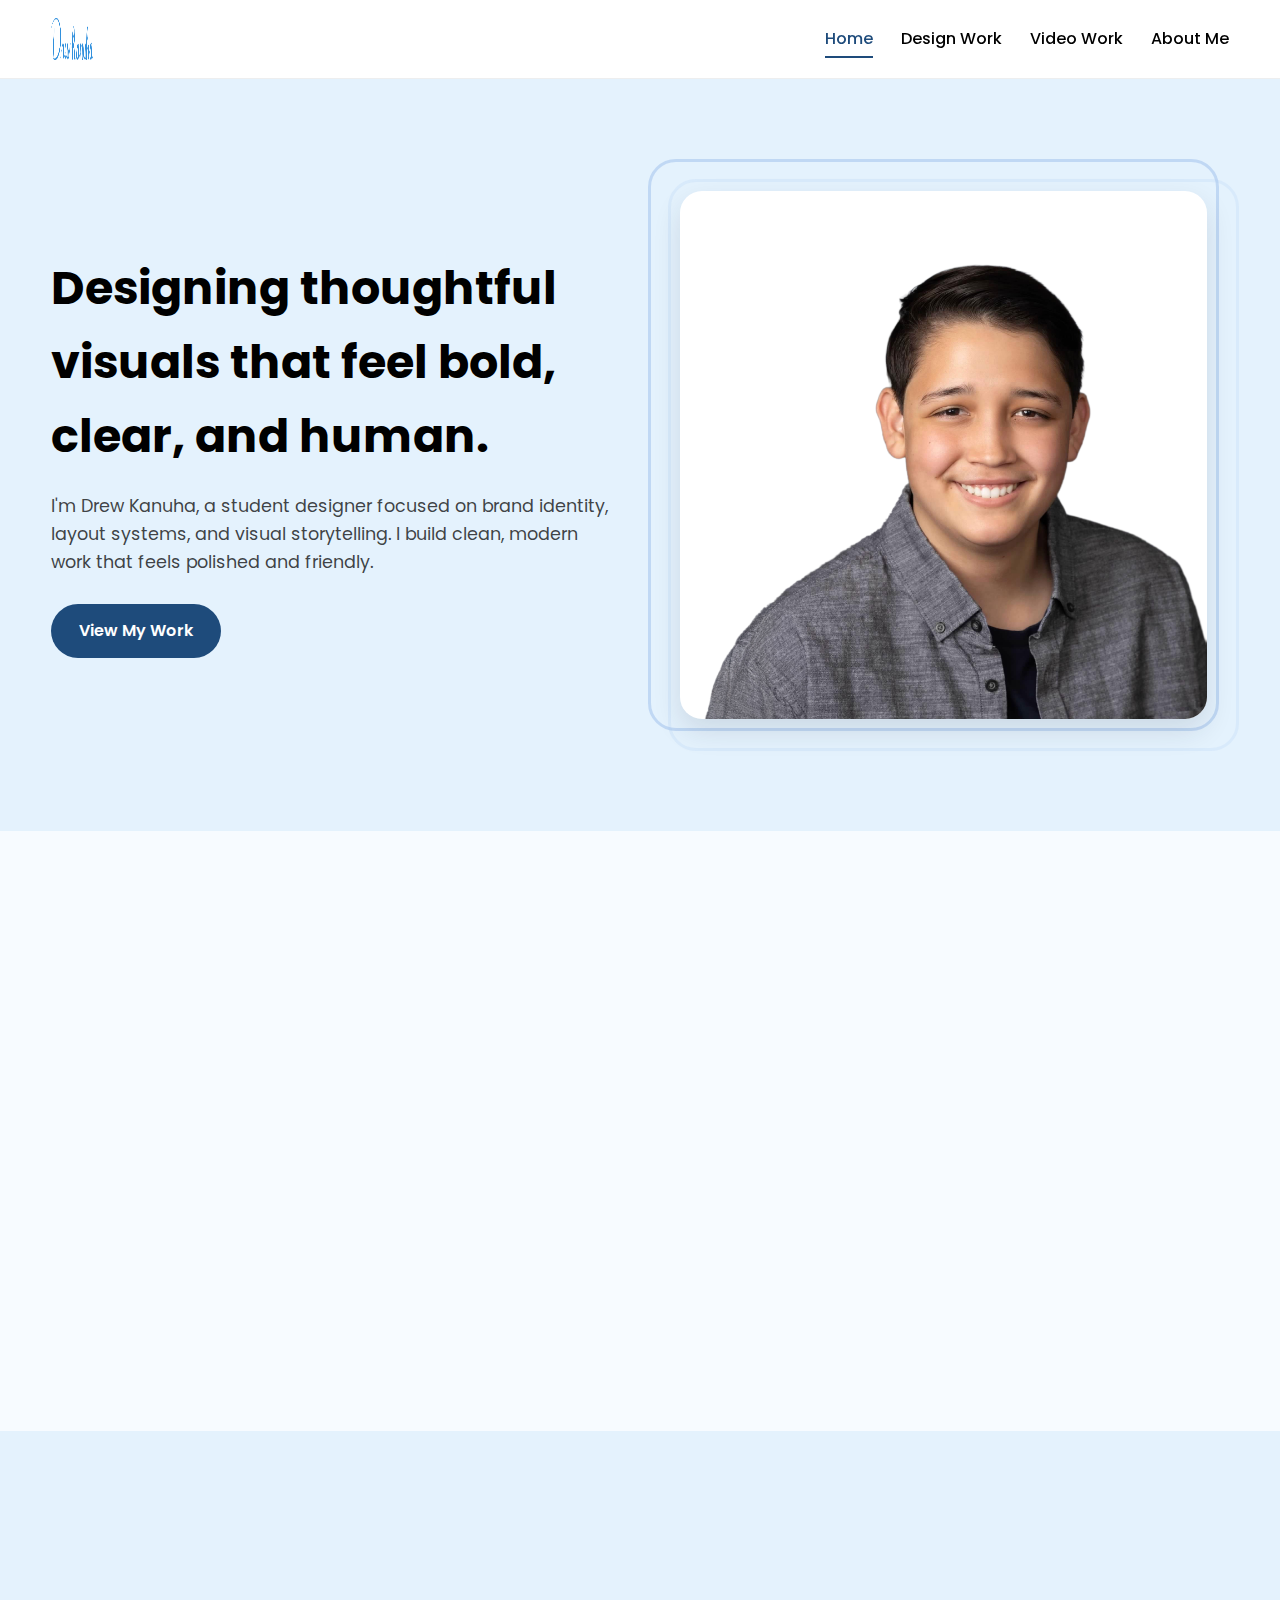
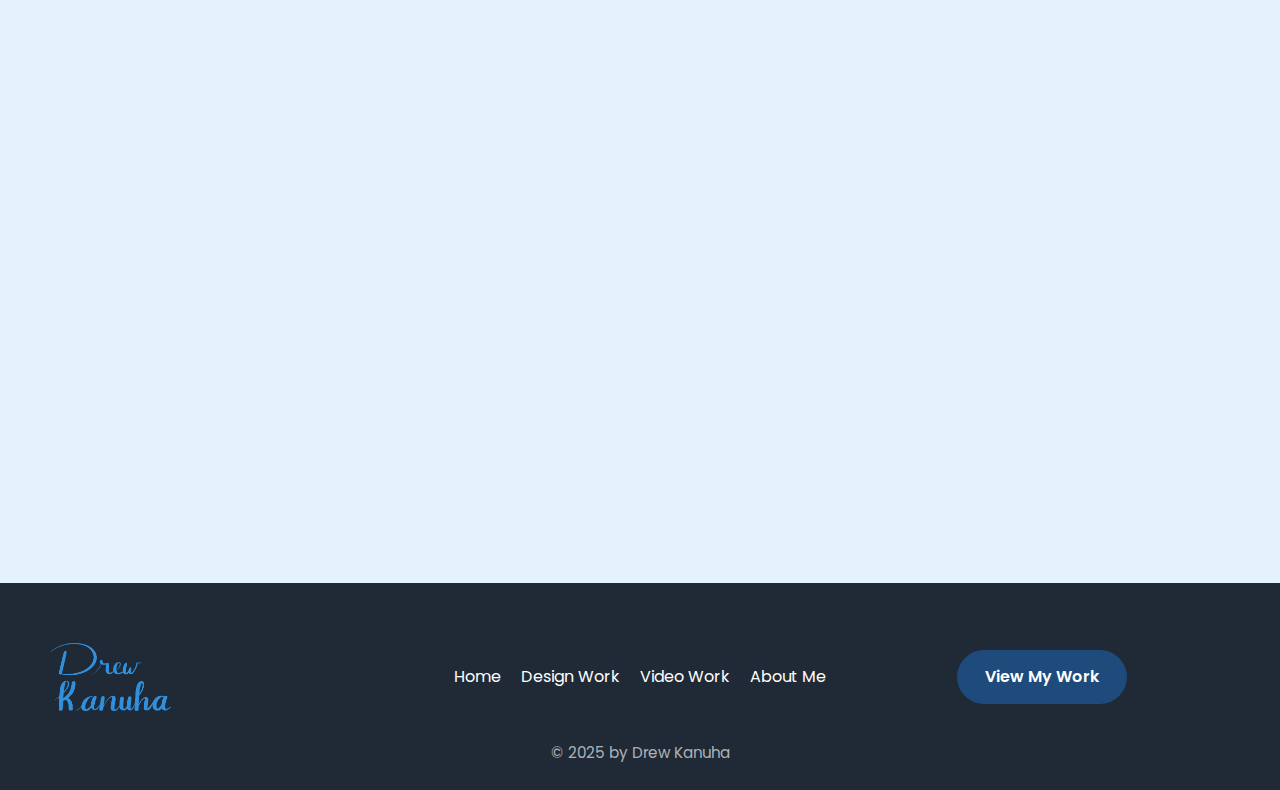
<file: index.html>
<!DOCTYPE html>
<html lang="en">
  <head>
    <meta charset="UTF-8" />
    <meta name="viewport" content="width=device-width, initial-scale=1.0" />
    <title>Drew Kanuha | Graphic Design Portfolio</title>
    <link rel="preconnect" href="https://fonts.googleapis.com" />
    <link rel="preconnect" href="https://fonts.gstatic.com" crossorigin />
    <link
      href="https://fonts.googleapis.com/css2?family=Poppins:wght@300;400;500;600;700&display=swap"
      rel="stylesheet"
    />
    <link rel="stylesheet" href="styles.css" />
  </head>
  <body>
    <header class="navbar">
      <div class="container">
        <a class="nav-logo" href="index.html">
          <!-- Logo image: assets/images/logo-tab.png -->
          <img src="assets/images/logo-tab.png" alt="Drew Kanuha logo" />
        </a>
        <nav class="nav-links">
          <a class="active" href="index.html">Home</a>
          <a href="design.html">Design Work</a>
          <a href="video.html">Video Work</a>
          <a href="about.html">About Me</a>
        </nav>
      </div>
    </header>

    <main>
      <section class="section light">
        <div class="container hero">
          <div class="reveal">
            <h1>Designing thoughtful visuals that feel bold, clear, and human.</h1>
            <p>
              I'm Drew Kanuha, a student designer focused on brand identity, layout
              systems, and visual storytelling. I build clean, modern work that
              feels polished and friendly.
            </p>
            <a class="btn btn-primary" href="design.html">View My Work</a>
          </div>
          <div class="portrait-wrap reveal">
            <!-- Portrait image: assets/images/drew-portrait.png -->
            <img
              class="portrait"
              src="assets/images/drew-portrait.png"
              alt="Portrait of Drew Kanuha"
            />
          </div>
        </div>
      </section>

      <section class="section">
        <div class="container">
          <h2 class="section-title reveal">Featured Design Work</h2>
          <p class="section-subtitle reveal">
            A selection of recent projects that highlight brand systems, print
            layouts, and digital storytelling.
          </p>
          <div class="grid reveal" style="margin-top: 32px;">
            <a class="card" href="project.html">
              <!-- Project image: assets/images/project-example-1.png -->
              <img
                src="assets/images/project-example-1.png"
                alt="Project example 1"
              />
              <div class="card-content">
                <h3 class="card-title">Coastal Brand Identity</h3>
              </div>
            </a>
            <a class="card" href="project.html">
              <!-- Project image: assets/images/project-example-2.png -->
              <img
                src="assets/images/project-example-2.png"
                alt="Project example 2"
              />
              <div class="card-content">
                <h3 class="card-title">Editorial Magazine Layout</h3>
              </div>
            </a>
            <a class="card" href="project.html">
              <!-- Project image: assets/images/project-example-1.png -->
              <img
                src="assets/images/project-example-1.png"
                alt="Project example 3"
              />
              <div class="card-content">
                <h3 class="card-title">Campus Event Campaign</h3>
              </div>
            </a>
          </div>
        </div>
      </section>

      <section class="section light">
        <div class="container split about-preview">
          <div class="reveal">
            <!-- About preview image: assets/images/drew-portrait.png -->
            <img src="assets/images/drew-portrait.png" alt="Drew smiling" />
          </div>
          <div class="reveal">
            <h2 class="section-title">About Drew</h2>
            <p>
              I'm passionate about creating intentional visuals that feel calm and
              confident. My work blends typography, layout, and branding into
              systems that tell a story.
            </p>
            <a class="btn btn-secondary" href="about.html">Read More</a>
          </div>
        </div>
      </section>
    </main>

    <footer class="footer">
      <div class="container">
        <div class="footer-top">
          <div>
            <!-- Footer logo: assets/images/logo-footer.png -->
            <img src="assets/images/logo-footer.png" alt="Drew Kanuha" />
          </div>
          <div class="footer-links">
            <a href="index.html">Home</a>
            <a href="design.html">Design Work</a>
            <a href="video.html">Video Work</a>
            <a href="about.html">About Me</a>
          </div>
          <div style="text-align: center;">
            <a class="btn btn-primary" href="design.html">View My Work</a>
          </div>
        </div>
        <div class="footer-bottom">© 2025 by Drew Kanuha</div>
      </div>
    </footer>

    <script src="script.js"></script>
  </body>
</html>
</file>
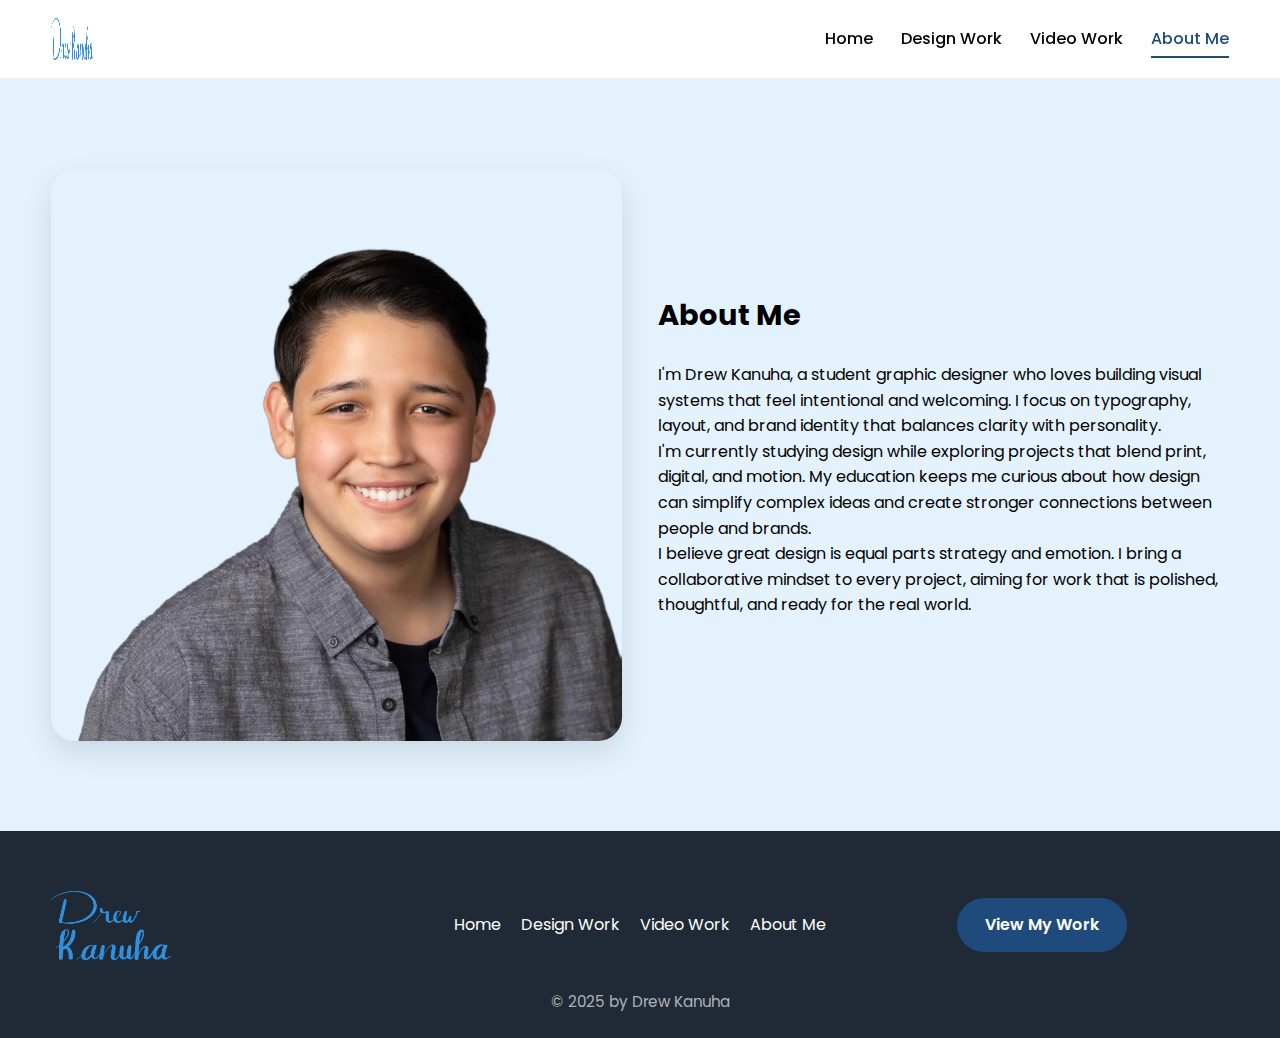
<file: about.html>
<!DOCTYPE html>
<html lang="en">
  <head>
    <meta charset="UTF-8" />
    <meta name="viewport" content="width=device-width, initial-scale=1.0" />
    <title>About Drew | Drew Kanuha</title>
    <link rel="preconnect" href="https://fonts.googleapis.com" />
    <link rel="preconnect" href="https://fonts.gstatic.com" crossorigin />
    <link
      href="https://fonts.googleapis.com/css2?family=Poppins:wght@300;400;500;600;700&display=swap"
      rel="stylesheet"
    />
    <link rel="stylesheet" href="styles.css" />
  </head>
  <body>
    <header class="navbar">
      <div class="container">
        <a class="nav-logo" href="index.html">
          <!-- Logo image: assets/images/logo-tab.png -->
          <img src="assets/images/logo-tab.png" alt="Drew Kanuha logo" />
        </a>
        <nav class="nav-links">
          <a href="index.html">Home</a>
          <a href="design.html">Design Work</a>
          <a href="video.html">Video Work</a>
          <a class="active" href="about.html">About Me</a>
        </nav>
      </div>
    </header>

    <main>
      <section class="section light">
        <div class="container split about-full">
          <div class="reveal">
            <!-- Portrait image: assets/images/drew-portrait.png -->
            <img src="assets/images/drew-portrait.png" alt="Drew Kanuha" />
          </div>
          <div class="reveal">
            <h1 class="section-title">About Me</h1>
            <p>
              I'm Drew Kanuha, a student graphic designer who loves building
              visual systems that feel intentional and welcoming. I focus on
              typography, layout, and brand identity that balances clarity with
              personality.
            </p>
            <p>
              I'm currently studying design while exploring projects that blend
              print, digital, and motion. My education keeps me curious about
              how design can simplify complex ideas and create stronger
              connections between people and brands.
            </p>
            <p>
              I believe great design is equal parts strategy and emotion. I bring
              a collaborative mindset to every project, aiming for work that is
              polished, thoughtful, and ready for the real world.
            </p>
          </div>
        </div>
      </section>
    </main>

    <footer class="footer">
      <div class="container">
        <div class="footer-top">
          <div>
            <!-- Footer logo: assets/images/logo-footer.png -->
            <img src="assets/images/logo-footer.png" alt="Drew Kanuha" />
          </div>
          <div class="footer-links">
            <a href="index.html">Home</a>
            <a href="design.html">Design Work</a>
            <a href="video.html">Video Work</a>
            <a href="about.html">About Me</a>
          </div>
          <div style="text-align: center;">
            <a class="btn btn-primary" href="design.html">View My Work</a>
          </div>
        </div>
        <div class="footer-bottom">© 2025 by Drew Kanuha</div>
      </div>
    </footer>

    <script src="script.js"></script>
  </body>
</html>
</file>
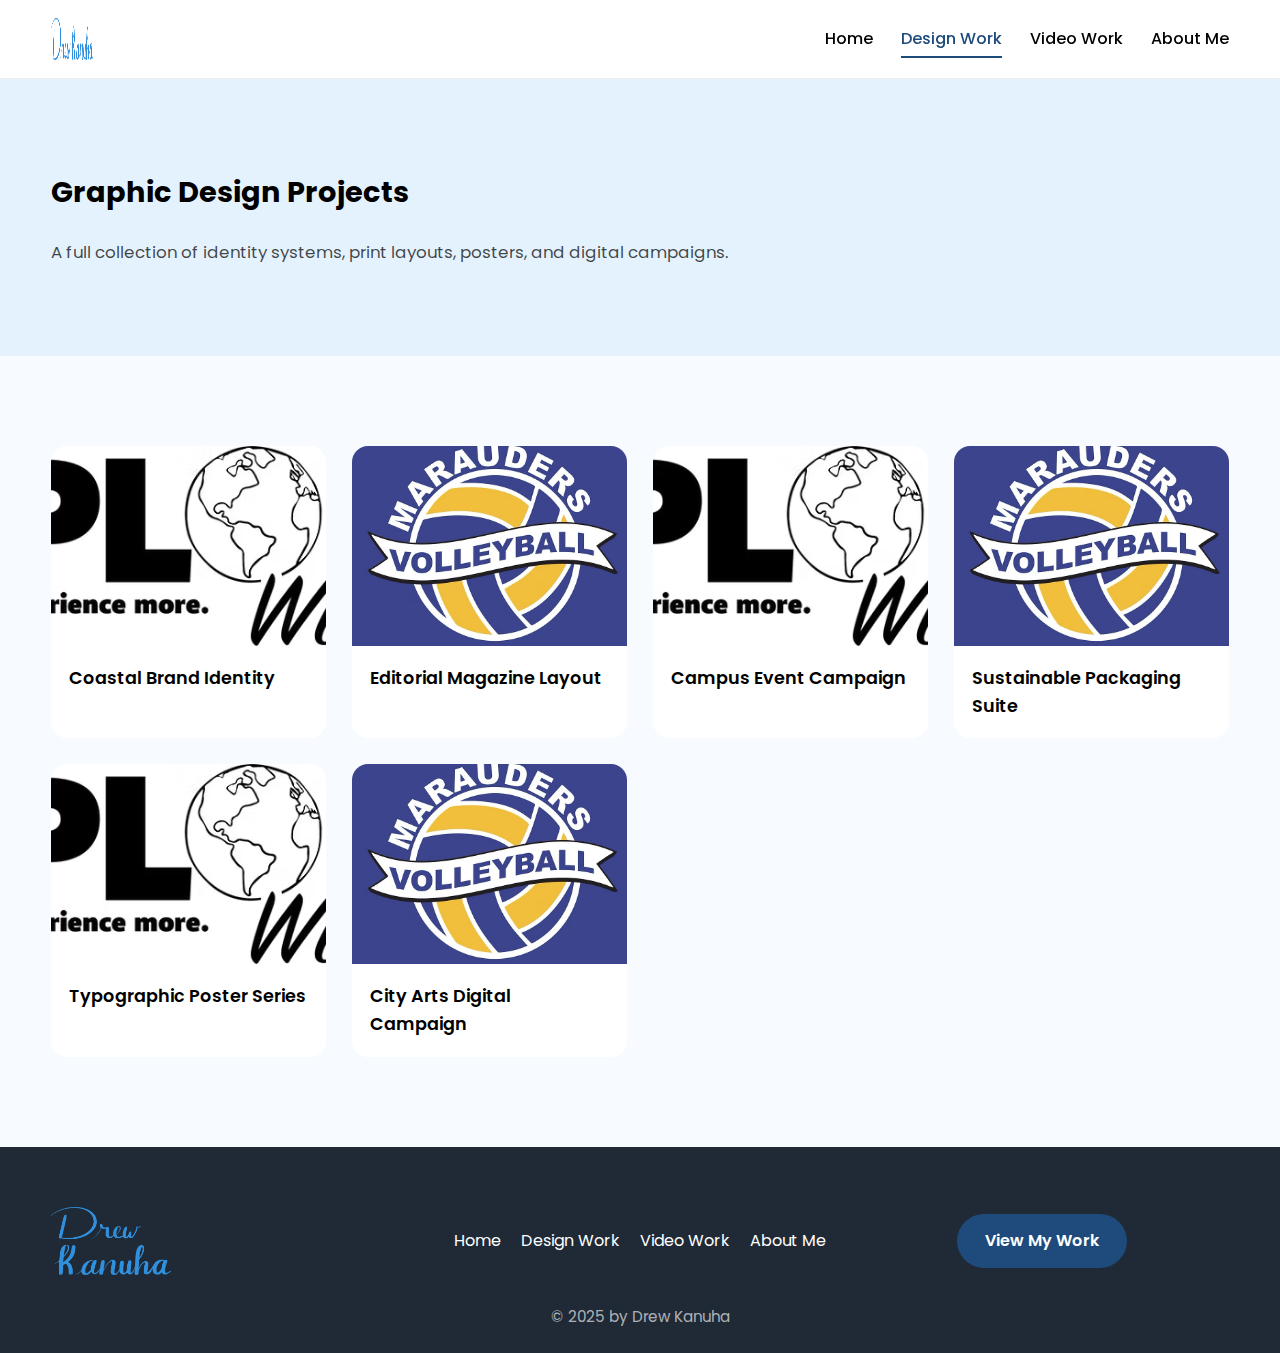
<file: design.html>
<!DOCTYPE html>
<html lang="en">
  <head>
    <meta charset="UTF-8" />
    <meta name="viewport" content="width=device-width, initial-scale=1.0" />
    <title>Design Work | Drew Kanuha</title>
    <link rel="preconnect" href="https://fonts.googleapis.com" />
    <link rel="preconnect" href="https://fonts.gstatic.com" crossorigin />
    <link
      href="https://fonts.googleapis.com/css2?family=Poppins:wght@300;400;500;600;700&display=swap"
      rel="stylesheet"
    />
    <link rel="stylesheet" href="styles.css" />
  </head>
  <body>
    <header class="navbar">
      <div class="container">
        <a class="nav-logo" href="index.html">
          <!-- Logo image: assets/images/logo-tab.png -->
          <img src="assets/images/logo-tab.png" alt="Drew Kanuha logo" />
        </a>
        <nav class="nav-links">
          <a href="index.html">Home</a>
          <a class="active" href="design.html">Design Work</a>
          <a href="video.html">Video Work</a>
          <a href="about.html">About Me</a>
        </nav>
      </div>
    </header>

    <main>
      <section class="section light">
        <div class="container reveal">
          <h1 class="section-title">Graphic Design Projects</h1>
          <p class="section-subtitle">
            A full collection of identity systems, print layouts, posters, and
            digital campaigns.
          </p>
        </div>
      </section>

      <section class="section">
        <div class="container">
          <div class="grid reveal">
            <a class="card" href="project.html">
              <!-- Project image: assets/images/project-example-1.png -->
              <img
                src="assets/images/project-example-1.png"
                alt="Brand identity project"
              />
              <div class="card-content">
                <h3 class="card-title">Coastal Brand Identity</h3>
              </div>
            </a>
            <a class="card" href="project.html">
              <!-- Project image: assets/images/project-example-2.png -->
              <img
                src="assets/images/project-example-2.png"
                alt="Editorial layout project"
              />
              <div class="card-content">
                <h3 class="card-title">Editorial Magazine Layout</h3>
              </div>
            </a>
            <a class="card" href="project.html">
              <!-- Project image: assets/images/project-example-1.png -->
              <img
                src="assets/images/project-example-1.png"
                alt="Event campaign project"
              />
              <div class="card-content">
                <h3 class="card-title">Campus Event Campaign</h3>
              </div>
            </a>
            <a class="card" href="project.html">
              <!-- Project image: assets/images/project-example-2.png -->
              <img
                src="assets/images/project-example-2.png"
                alt="Packaging design project"
              />
              <div class="card-content">
                <h3 class="card-title">Sustainable Packaging Suite</h3>
              </div>
            </a>
            <a class="card" href="project.html">
              <!-- Project image: assets/images/project-example-1.png -->
              <img
                src="assets/images/project-example-1.png"
                alt="Poster series project"
              />
              <div class="card-content">
                <h3 class="card-title">Typographic Poster Series</h3>
              </div>
            </a>
            <a class="card" href="project.html">
              <!-- Project image: assets/images/project-example-2.png -->
              <img
                src="assets/images/project-example-2.png"
                alt="Digital campaign project"
              />
              <div class="card-content">
                <h3 class="card-title">City Arts Digital Campaign</h3>
              </div>
            </a>
          </div>
        </div>
      </section>
    </main>

    <footer class="footer">
      <div class="container">
        <div class="footer-top">
          <div>
            <!-- Footer logo: assets/images/logo-footer.png -->
            <img src="assets/images/logo-footer.png" alt="Drew Kanuha" />
          </div>
          <div class="footer-links">
            <a href="index.html">Home</a>
            <a href="design.html">Design Work</a>
            <a href="video.html">Video Work</a>
            <a href="about.html">About Me</a>
          </div>
          <div style="text-align: center;">
            <a class="btn btn-primary" href="design.html">View My Work</a>
          </div>
        </div>
        <div class="footer-bottom">© 2025 by Drew Kanuha</div>
      </div>
    </footer>

    <script src="script.js"></script>
  </body>
</html>
</file>
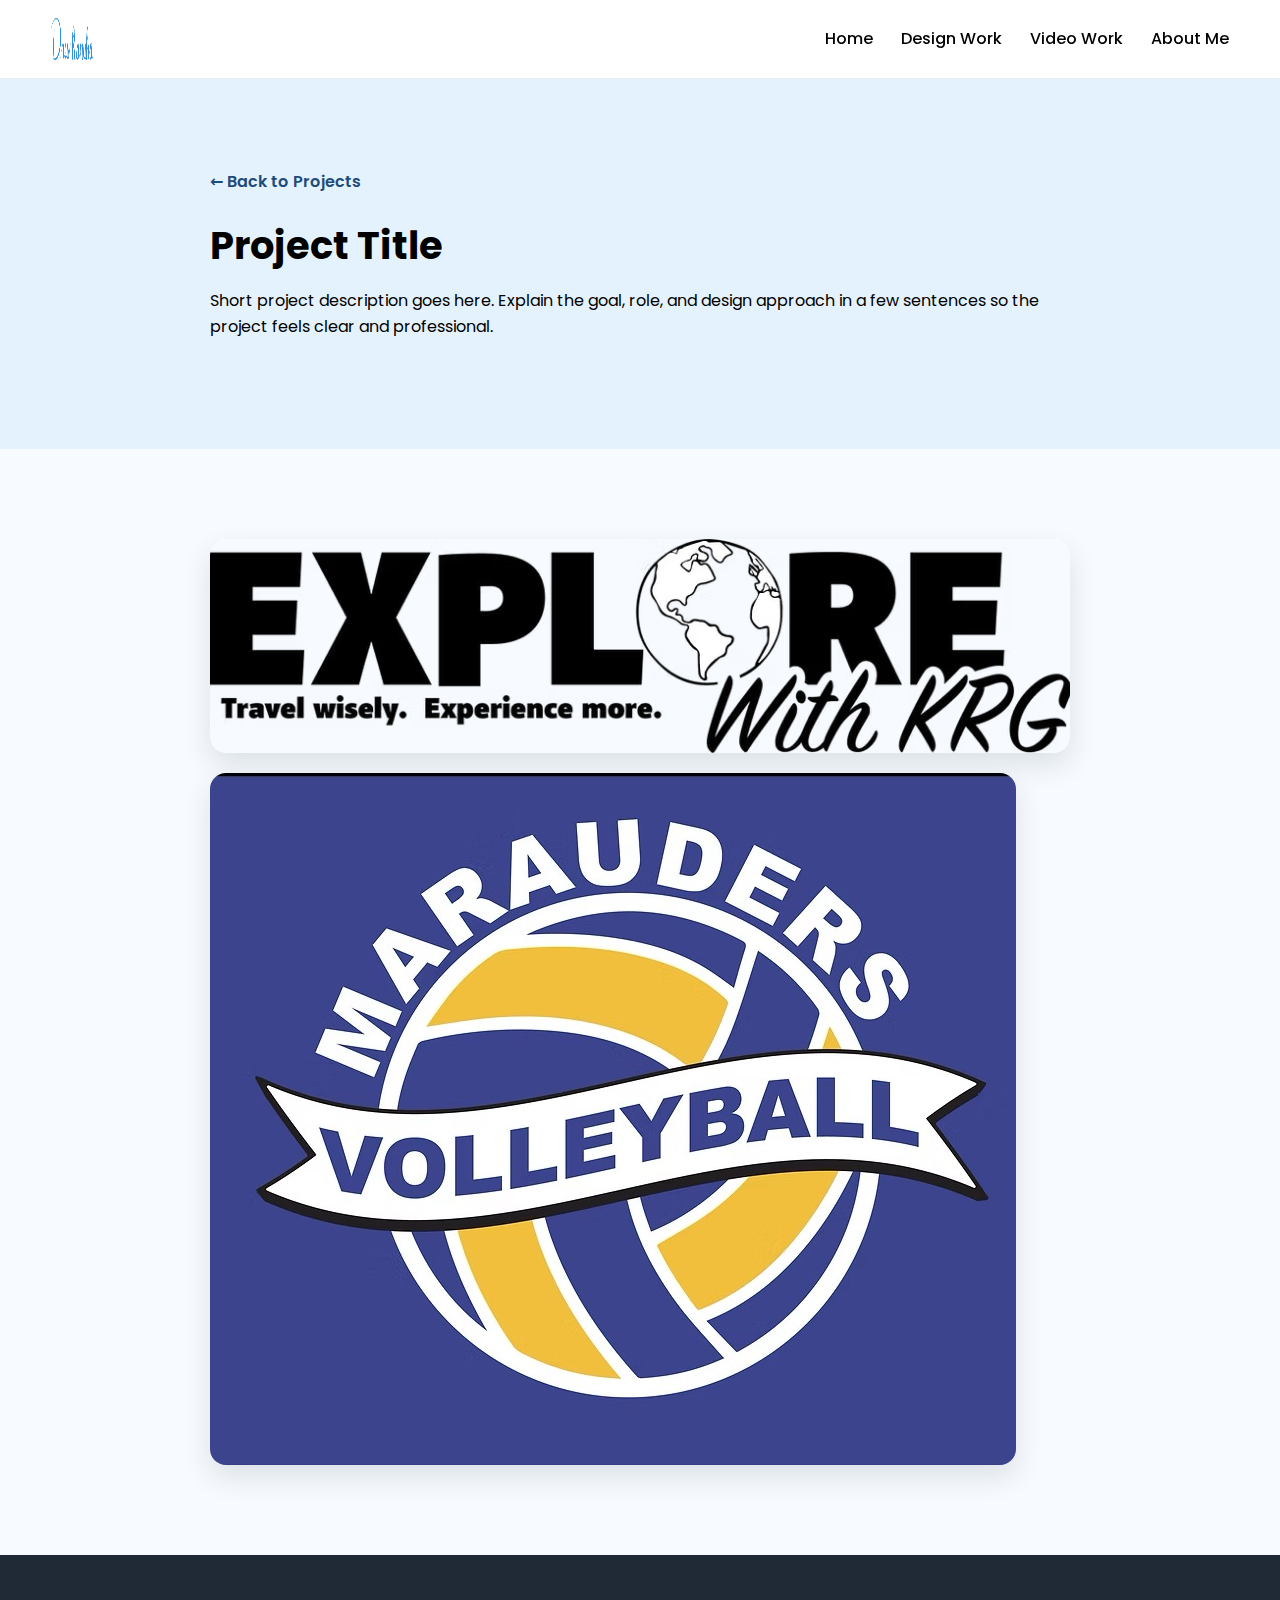
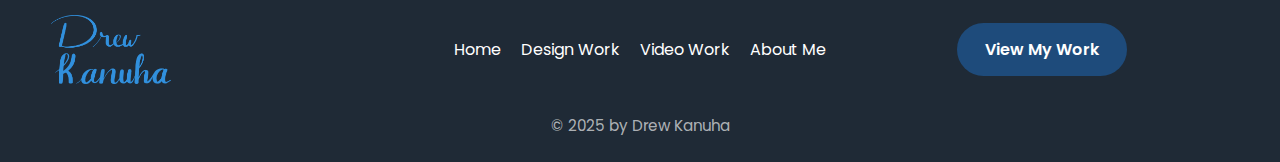
<file: project.html>
<!DOCTYPE html>
<html lang="en">
  <head>
    <meta charset="UTF-8" />
    <meta name="viewport" content="width=device-width, initial-scale=1.0" />
    <title>Project Title | Drew Kanuha</title>
    <link rel="preconnect" href="https://fonts.googleapis.com" />
    <link rel="preconnect" href="https://fonts.gstatic.com" crossorigin />
    <link
      href="https://fonts.googleapis.com/css2?family=Poppins:wght@300;400;500;600;700&display=swap"
      rel="stylesheet"
    />
    <link rel="stylesheet" href="styles.css" />
  </head>
  <body>
    <header class="navbar">
      <div class="container">
        <a class="nav-logo" href="index.html">
          <!-- Logo image: assets/images/logo-tab.png -->
          <img src="assets/images/logo-tab.png" alt="Drew Kanuha logo" />
        </a>
        <nav class="nav-links">
          <a href="index.html">Home</a>
          <a href="design.html">Design Work</a>
          <a href="video.html">Video Work</a>
          <a href="about.html">About Me</a>
        </nav>
      </div>
    </header>

    <main>
      <section class="section light">
        <div class="container project-detail">
          <a class="back-link" href="design.html">← Back to Projects</a>
          <div class="reveal" style="margin-top: 20px;">
            <h1>Project Title</h1>
            <p>
              Short project description goes here. Explain the goal, role, and
              design approach in a few sentences so the project feels clear and
              professional.
            </p>
          </div>
        </div>
      </section>

      <section class="section">
        <div class="container project-detail">
          <div class="project-gallery reveal">
            <!-- Project image: assets/images/project-example-1.png -->
            <img
              src="assets/images/project-example-1.png"
              alt="Project gallery image 1"
            />
            <!-- Project image: assets/images/project-example-2.png -->
            <img
              src="assets/images/project-example-2.png"
              alt="Project gallery image 2"
            />
            <!-- Optional video embed: paste your iframe here if the project is video-based -->
          </div>
        </div>
      </section>
    </main>

    <footer class="footer">
      <div class="container">
        <div class="footer-top">
          <div>
            <!-- Footer logo: assets/images/logo-footer.png -->
            <img src="assets/images/logo-footer.png" alt="Drew Kanuha" />
          </div>
          <div class="footer-links">
            <a href="index.html">Home</a>
            <a href="design.html">Design Work</a>
            <a href="video.html">Video Work</a>
            <a href="about.html">About Me</a>
          </div>
          <div style="text-align: center;">
            <a class="btn btn-primary" href="design.html">View My Work</a>
          </div>
        </div>
        <div class="footer-bottom">© 2025 by Drew Kanuha</div>
      </div>
    </footer>

    <script src="script.js"></script>
  </body>
</html>
</file>
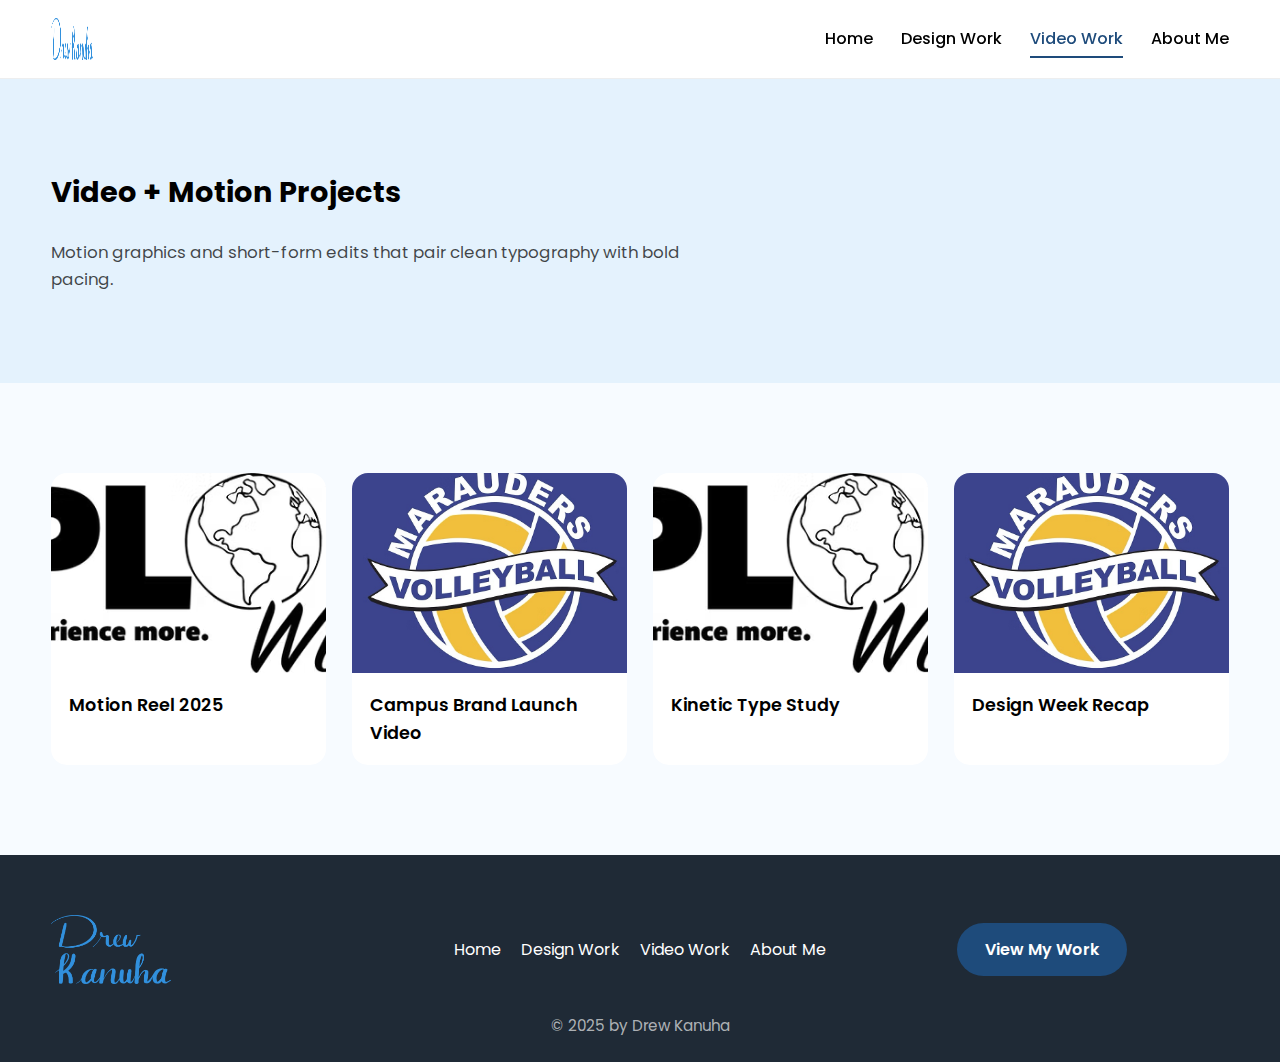
<file: video.html>
<!DOCTYPE html>
<html lang="en">
  <head>
    <meta charset="UTF-8" />
    <meta name="viewport" content="width=device-width, initial-scale=1.0" />
    <title>Video Work | Drew Kanuha</title>
    <link rel="preconnect" href="https://fonts.googleapis.com" />
    <link rel="preconnect" href="https://fonts.gstatic.com" crossorigin />
    <link
      href="https://fonts.googleapis.com/css2?family=Poppins:wght@300;400;500;600;700&display=swap"
      rel="stylesheet"
    />
    <link rel="stylesheet" href="styles.css" />
  </head>
  <body>
    <header class="navbar">
      <div class="container">
        <a class="nav-logo" href="index.html">
          <!-- Logo image: assets/images/logo-tab.png -->
          <img src="assets/images/logo-tab.png" alt="Drew Kanuha logo" />
        </a>
        <nav class="nav-links">
          <a href="index.html">Home</a>
          <a href="design.html">Design Work</a>
          <a class="active" href="video.html">Video Work</a>
          <a href="about.html">About Me</a>
        </nav>
      </div>
    </header>

    <main>
      <section class="section light">
        <div class="container reveal">
          <h1 class="section-title">Video + Motion Projects</h1>
          <p class="section-subtitle">
            Motion graphics and short-form edits that pair clean typography with
            bold pacing.
          </p>
        </div>
      </section>

      <section class="section">
        <div class="container">
          <div class="grid reveal">
            <a class="card" href="project.html">
              <!-- Video thumbnail: assets/images/project-example-1.png -->
              <img
                src="assets/images/project-example-1.png"
                alt="Motion reel project"
              />
              <div class="card-content">
                <h3 class="card-title">Motion Reel 2025</h3>
              </div>
            </a>
            <a class="card" href="project.html">
              <!-- Video thumbnail: assets/images/project-example-2.png -->
              <img
                src="assets/images/project-example-2.png"
                alt="Brand video project"
              />
              <div class="card-content">
                <h3 class="card-title">Campus Brand Launch Video</h3>
              </div>
            </a>
            <a class="card" href="project.html">
              <!-- Video thumbnail: assets/images/project-example-1.png -->
              <img
                src="assets/images/project-example-1.png"
                alt="Typography animation project"
              />
              <div class="card-content">
                <h3 class="card-title">Kinetic Type Study</h3>
              </div>
            </a>
            <a class="card" href="project.html">
              <!-- Video thumbnail: assets/images/project-example-2.png -->
              <img
                src="assets/images/project-example-2.png"
                alt="Event recap project"
              />
              <div class="card-content">
                <h3 class="card-title">Design Week Recap</h3>
              </div>
            </a>
          </div>
        </div>
      </section>
    </main>

    <footer class="footer">
      <div class="container">
        <div class="footer-top">
          <div>
            <!-- Footer logo: assets/images/logo-footer.png -->
            <img src="assets/images/logo-footer.png" alt="Drew Kanuha" />
          </div>
          <div class="footer-links">
            <a href="index.html">Home</a>
            <a href="design.html">Design Work</a>
            <a href="video.html">Video Work</a>
            <a href="about.html">About Me</a>
          </div>
          <div style="text-align: center;">
            <a class="btn btn-primary" href="video.html">View My Work</a>
          </div>
        </div>
        <div class="footer-bottom">© 2025 by Drew Kanuha</div>
      </div>
    </footer>

    <script src="script.js"></script>
  </body>
</html>
</file>
<file: styles.css>
:root {
  --bg-light: #E4F2FD;
  --bg-dark: #1F2A36;
  --btn-primary: #1E4B7B;
  --btn-secondary: #415468;
  --text-dark: #000000;
  --text-light: #FFFFFF;
  --accent-soft: #BFD9F4;
  --accent-soft-2: #D4E7FA;
  --shadow-soft: 0 12px 28px rgba(31, 42, 54, 0.12);
  --shadow-hover: 0 18px 36px rgba(31, 42, 54, 0.18);
  --radius-lg: 24px;
  --radius-md: 16px;
  --radius-sm: 10px;
  --transition: 220ms ease;
}

* {
  box-sizing: border-box;
  margin: 0;
  padding: 0;
}

html {
  scroll-behavior: smooth;
}

body {
  font-family: "Poppins", system-ui, -apple-system, sans-serif;
  color: var(--text-dark);
  background: #f7fbff;
  line-height: 1.6;
}

img {
  max-width: 100%;
  display: block;
}

a {
  text-decoration: none;
  color: inherit;
}

.container {
  width: min(1200px, 92vw);
  margin: 0 auto;
}

.section {
  padding: 90px 0;
}

.section.light {
  background: var(--bg-light);
}

.section.dark {
  background: var(--bg-dark);
  color: var(--text-light);
}

.section-title {
  font-size: clamp(1.8rem, 2.2vw, 2.4rem);
  font-weight: 700;
  margin-bottom: 24px;
}

.section-subtitle {
  max-width: 680px;
  font-size: 1.05rem;
  color: rgba(0, 0, 0, 0.72);
}

.section.dark .section-subtitle {
  color: rgba(255, 255, 255, 0.7);
}

.navbar {
  position: sticky;
  top: 0;
  z-index: 1000;
  background: rgba(255, 255, 255, 0.95);
  backdrop-filter: blur(8px);
  border-bottom: 1px solid rgba(31, 42, 54, 0.08);
}

.navbar .container {
  display: flex;
  align-items: center;
  justify-content: space-between;
  padding: 18px 0;
}

.nav-logo {
  display: flex;
  align-items: center;
  gap: 12px;
}

.nav-logo img {
  width: 42px;
  height: 42px;
}

.nav-links {
  display: flex;
  align-items: center;
  gap: 28px;
  font-weight: 500;
}

.nav-links a {
  position: relative;
  transition: var(--transition);
}

.nav-links a::after {
  content: "";
  position: absolute;
  left: 0;
  bottom: -6px;
  width: 0;
  height: 2px;
  background: var(--btn-primary);
  transition: var(--transition);
}

.nav-links a:hover {
  transform: scale(1.04);
  color: var(--btn-primary);
}

.nav-links a:hover::after,
.nav-links a.active::after {
  width: 100%;
}

.nav-links a.active {
  color: var(--btn-primary);
}

.hero {
  display: grid;
  grid-template-columns: repeat(auto-fit, minmax(280px, 1fr));
  gap: 36px;
  align-items: center;
}

.hero h1 {
  font-size: clamp(2.6rem, 3.6vw, 3.7rem);
  font-weight: 700;
  margin-bottom: 18px;
}

.hero p {
  font-size: 1.1rem;
  margin-bottom: 28px;
  color: rgba(0, 0, 0, 0.74);
}

.btn {
  display: inline-flex;
  align-items: center;
  justify-content: center;
  gap: 8px;
  padding: 14px 28px;
  border-radius: 999px;
  font-weight: 600;
  transition: var(--transition);
  border: none;
  cursor: pointer;
}

.btn-primary {
  background: var(--btn-primary);
  color: var(--text-light);
}

.btn-secondary {
  background: var(--btn-secondary);
  color: var(--text-light);
}

.btn:hover {
  transform: translateY(-2px) scale(1.02);
  filter: brightness(0.95);
}

.portrait-wrap {
  position: relative;
  display: inline-block;
  padding: 22px;
}

.portrait-wrap::before,
.portrait-wrap::after {
  content: "";
  position: absolute;
  inset: 0;
  border: 3px solid var(--accent-soft);
  border-radius: 28px;
  z-index: 0;
}

.portrait-wrap::before {
  transform: translate(10px, 10px);
  border-color: var(--accent-soft-2);
  opacity: 0.8;
}

.portrait-wrap::after {
  transform: translate(-10px, -10px);
  border-color: #A8C7EE;
  opacity: 0.6;
}

.portrait {
  position: relative;
  z-index: 1;
  border-radius: 22px;
  box-shadow: var(--shadow-soft);
  background: #ffffff;
}

.grid {
  display: grid;
  grid-template-columns: repeat(auto-fit, minmax(240px, 1fr));
  gap: 26px;
}

.card {
  background: #ffffff;
  border-radius: var(--radius-md);
  overflow: hidden;
  box-shadow: 0 0 0 rgba(0, 0, 0, 0);
  transition: var(--transition);
}

.card img {
  width: 100%;
  height: 200px;
  object-fit: cover;
}

.card-content {
  padding: 18px;
}

.card-title {
  font-weight: 600;
  font-size: 1.1rem;
}

.card:hover {
  transform: translateY(-6px);
  box-shadow: var(--shadow-hover);
}

.split {
  display: grid;
  grid-template-columns: repeat(auto-fit, minmax(260px, 1fr));
  gap: 36px;
  align-items: center;
}

.about-preview img,
.about-full img {
  border-radius: var(--radius-lg);
  box-shadow: var(--shadow-soft);
}

.footer {
  background: var(--bg-dark);
  color: var(--text-light);
  padding: 60px 0 24px;
}

.footer-top {
  display: grid;
  grid-template-columns: repeat(auto-fit, minmax(200px, 1fr));
  gap: 28px;
  align-items: center;
}

.footer img {
  width: 120px;
}

.footer-links {
  display: flex;
  gap: 20px;
  flex-wrap: wrap;
  justify-content: center;
}

.footer-links a {
  transition: var(--transition);
}

.footer-links a:hover {
  color: var(--accent-soft);
}

.footer-bottom {
  text-align: center;
  margin-top: 30px;
  font-size: 0.95rem;
  color: rgba(255, 255, 255, 0.65);
}

.reveal {
  opacity: 0;
  transform: translateY(18px);
  transition: 700ms ease;
}

.reveal-visible {
  opacity: 1;
  transform: translateY(0);
}

.project-detail {
  max-width: 860px;
  margin: 0 auto;
}

.project-detail h1 {
  font-size: clamp(2.2rem, 3vw, 3rem);
  margin-bottom: 12px;
}

.project-detail p {
  margin-bottom: 20px;
}

.project-gallery {
  display: grid;
  gap: 20px;
}

.project-gallery img {
  border-radius: var(--radius-md);
  box-shadow: var(--shadow-soft);
}

.back-link {
  display: inline-flex;
  gap: 8px;
  font-weight: 600;
  color: var(--btn-primary);
}

.back-link:hover {
  transform: translateX(-4px);
}

@media (max-width: 900px) {
  .navbar .container {
    flex-direction: column;
    gap: 12px;
  }

  .nav-links {
    flex-wrap: wrap;
    justify-content: center;
  }
}

@media (max-width: 700px) {
  .section {
    padding: 70px 0;
  }

  .hero {
    text-align: center;
  }

  .hero .btn {
    width: 100%;
  }

  .portrait-wrap {
    margin: 0 auto;
  }

  .footer-top {
    text-align: center;
  }

  .footer img {
    margin: 0 auto;
  }
}
</file>
